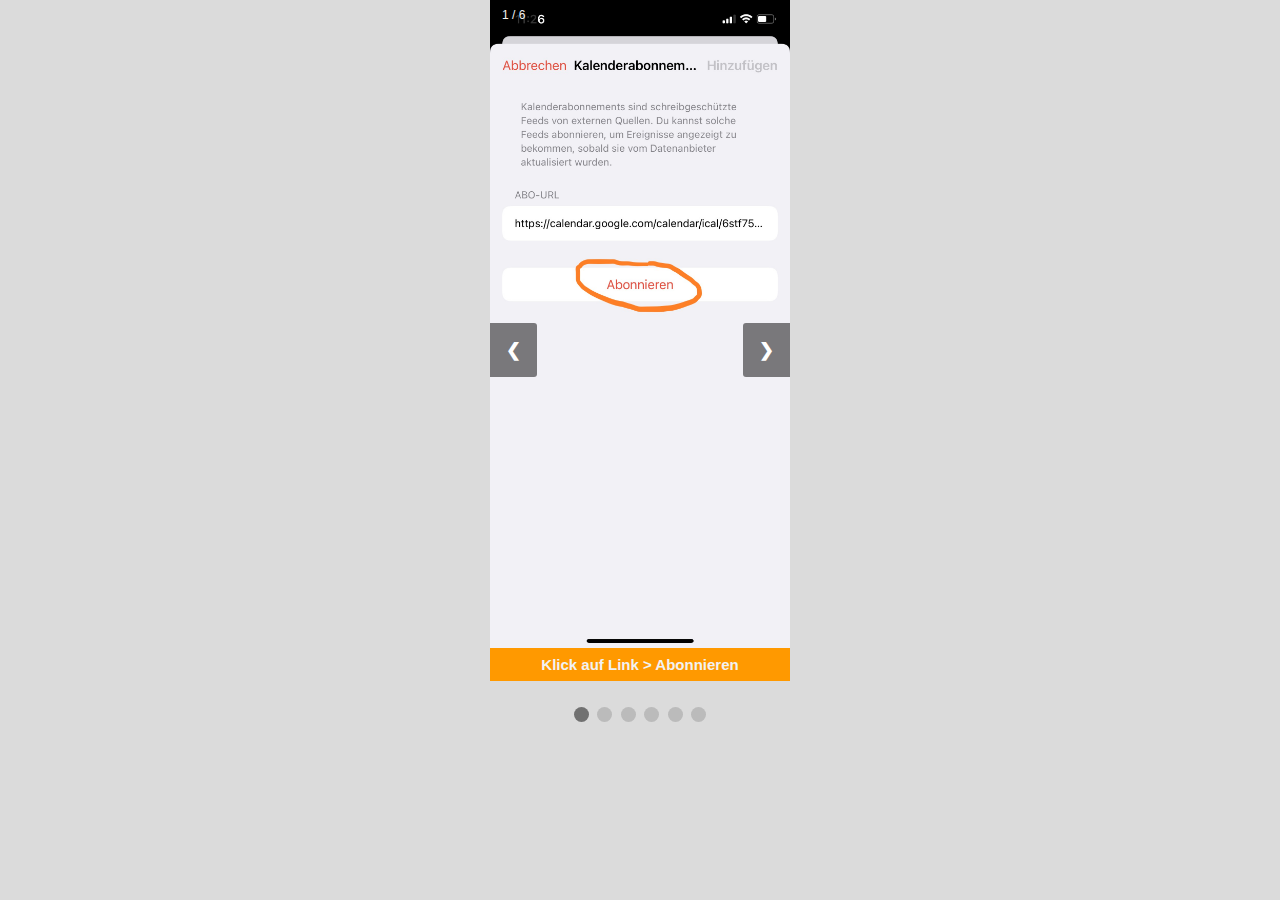
<file: pages/ios.html>
<!DOCTYPE html>
<html>
<head>
<meta name="viewport" content="width=device-width, initial-scale=1">
<title>Google Kalender Import iOS</title>
	
<style>
* {box-sizing: border-box}
body {font-family: Verdana, sans-serif; margin:0; background-color: rgb(219,219,219)}

.mySlides {display: none}
img {vertical-align: middle;}

img {
  width:100%;
  margin-bottom: 40px
}

/* Slideshow container */
.slideshow-container {
  max-width: 300px;
  position: relative;
  margin: auto;
}

/* Next & previous buttons */
.prev, .next {
  cursor: pointer;
  position: absolute;
  top: 50%;
  width: auto;
  padding: 16px;
  margin-top: -22px;
  color: white;
  font-weight: bold;
  font-size: 18px;
  transition: 0.6s ease;
  border-radius: 0 3px 3px 0;
  user-select: none;
  background-color: rgba(0,0,0,0.5);
}

/* Position the "next button" to the right */
.next {
  right: 0;
  border-radius: 3px 0 0 3px;
}

/* On hover, add a black background color with a little bit see-through */
.prev:hover, .next:hover {
  background-color: rgba(0,0,0,0.8);
}

/* Caption text */
.text {
  color: #f2f2f2;
  font-weight: bold;
  font-size: 15px;
  padding: 8px 12px;
  position: absolute;
  bottom: 8px;
  width: 100%;
  text-align: center;
  background-color: rgb(255, 153, 0)
}

/* Number text (1/3 etc) */
.numbertext {
  color: #f2f2f2;
  font-size: 12px;
  padding: 8px 12px;
  position: absolute;
  top: 0;
  background-color: rgba(0,0,0,0.8);
}

/* The dots/bullets/indicators */
.dot {
  cursor: pointer;
  height: 15px;
  width: 15px;
  margin: 0 2px;
  background-color: #bbb;
  border-radius: 50%;
  display: inline-block;
  transition: background-color 0.6s ease;
}

.active, .dot:hover {
  background-color: #717171;
}

/* Fading animation */
.fade {
  animation-name: fade;
  animation-duration: 1.5s;
}

@keyframes fade {
  from {opacity: .4} 
  to {opacity: 1}
}

/* On smaller screens, decrease text size */
@media only screen and (max-width: 300px) {
  .prev, .next,.text {font-size: 11px}
}
</style>
</head>
<body>

<div class="slideshow-container">
			<div class="mySlides fade">
				<div class="numbertext">1 / 6</div>
				<img src="ios1.jpg">
				<div class="text">Klick auf Link > Abonnieren</div>
			</div>
			<div class="mySlides fade">
				<div class="numbertext">2 / 6</div>
				<img src="ios2.jpg">
				<div class="text">Farbe auswählen > Hinzufügen</div>
			</div>
			<div class="mySlides fade">
				<div class="numbertext">3 / 6</div>
				<img src="ios3.jpg">
				<div class="text">Unten auf Kalender klicken</div>
			</div>
			<div class="mySlides fade">
				<div class="numbertext">4 / 6</div>
				<img src="ios4.jpg">
				<div class="text">SV Vitis KM + U23 auswählen</div>
			</div>
			<div class="mySlides fade">
				<div class="numbertext">5 / 6</div>
				<img src="ios5.jpg">
				<div class="text">Termine heute</div>
			</div>
			<div class="mySlides fade">
				<div class="numbertext">6 / 6</div>
				<img src="ios6.jpg">
				<div class="text">Terminübersicht</div>
			</div>
			<a class="prev" onclick="plusSlides(-1)">❮</a>
			<a class="next" onclick="plusSlides(1)">❯</a>
		</div>
		<br>
		<div style="text-align:center">
			<span class="dot" onclick="currentSlide(1)"></span>
			<span class="dot" onclick="currentSlide(2)"></span>
			<span class="dot" onclick="currentSlide(3)"></span>
			<span class="dot" onclick="currentSlide(4)"></span>
			<span class="dot" onclick="currentSlide(5)"></span>
			<span class="dot" onclick="currentSlide(6)"></span>
		</div>

<script>
let slideIndex = 1;
showSlides(slideIndex);

function plusSlides(n) {
  showSlides(slideIndex += n);
}

function currentSlide(n) {
  showSlides(slideIndex = n);
}

function showSlides(n) {
  let i;
  let slides = document.getElementsByClassName("mySlides");
  let dots = document.getElementsByClassName("dot");
  if (n > slides.length) {slideIndex = 1}    
  if (n < 1) {slideIndex = slides.length}
  for (i = 0; i < slides.length; i++) {
    slides[i].style.display = "none";  
  }
  for (i = 0; i < dots.length; i++) {
    dots[i].className = dots[i].className.replace(" active", "");
  }
  slides[slideIndex-1].style.display = "block";  
  dots[slideIndex-1].className += " active";
}
</script>

</body>
</html>
</file>
